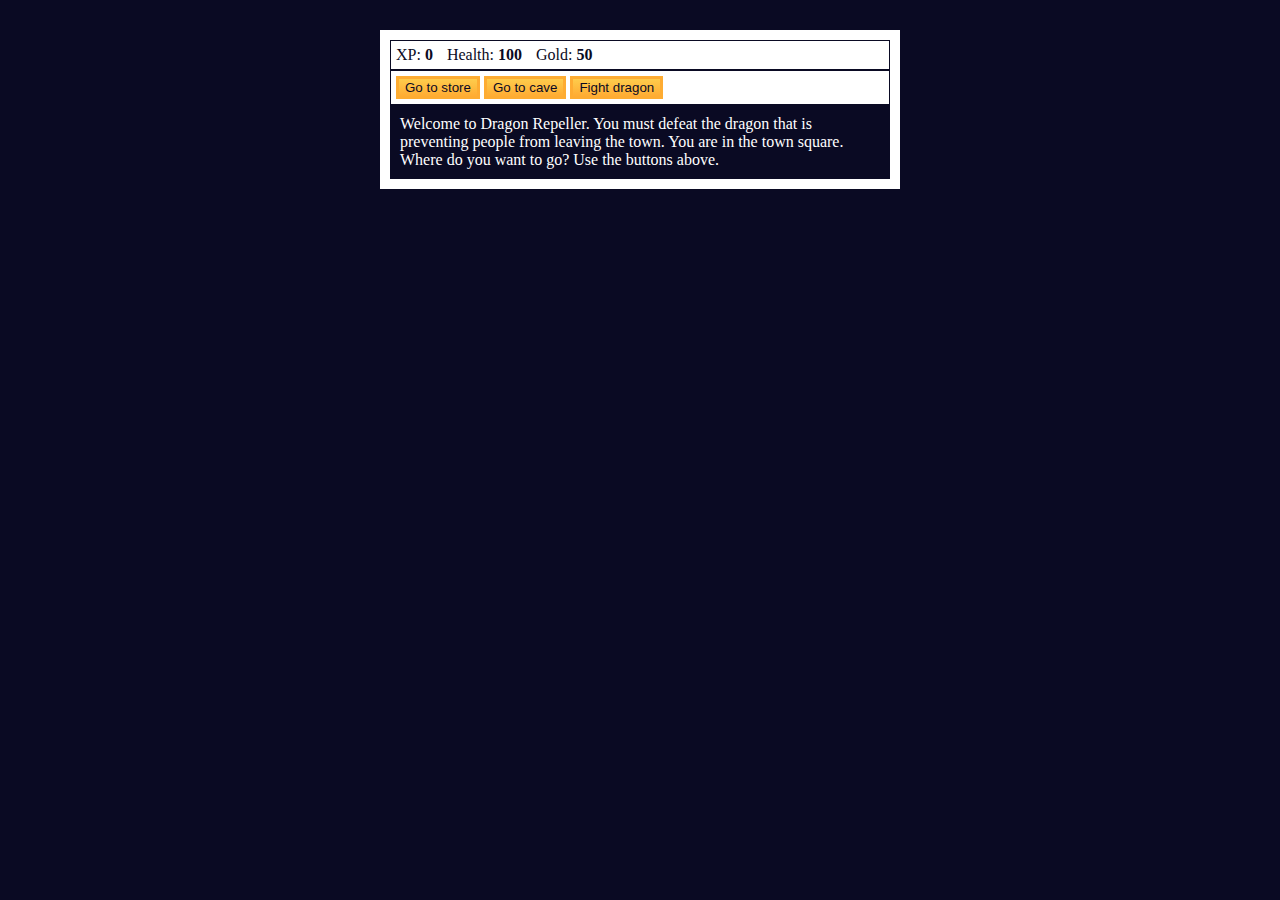
<file: 01_dragonslayer_game/index.html>
<!DOCTYPE html>
<html lang="en">
  <head>
    <meta charset="utf-8">
    <link rel="stylesheet" href="styles.css">
    <title>RPG - Dragon Repeller</title>
  </head>
  <body>
    <div id="game">
      <div id="stats">
        <span class="stat">XP: <strong><span id="xpText">0</span></strong></span>
        <span class="stat">Health: <strong><span id="healthText">100</span></strong></span>
        <span class="stat">Gold: <strong><span id="goldText">50</span></strong></span>
      </div>
      <div id="controls">
        <button id="button1">Go to store</button>
        <button id="button2">Go to cave</button>
        <button id="button3">Fight dragon</button>
      </div>
      <div id="monsterStats">
        <span class="stat">Monster Name: <strong><span id="monsterName"></span></strong></span>
        <span class="stat">Health: <strong><span id="monsterHealth"></span></strong></span>
      </div>
      <div id="text">
        Welcome to Dragon Repeller. You must defeat the dragon that is preventing people from leaving the town. You are in the town square. Where do you want to go? Use the buttons above.
      </div>
    </div>
    <script src="script.js"></script>
  </body>
</html>
</file>
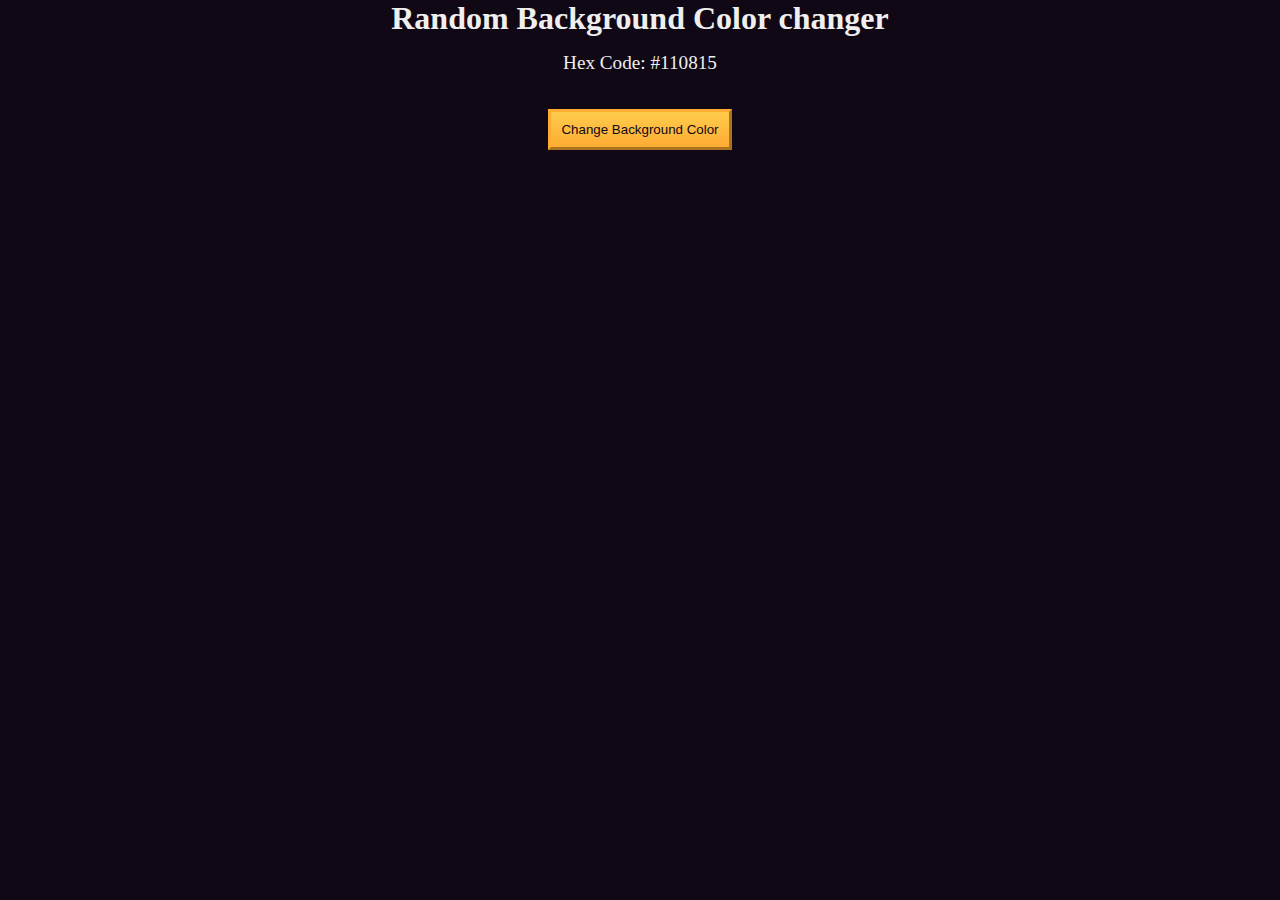
<file: 02_background_color_randomizer/index.html>
<!DOCTYPE html>
<html lang="en">
  <head>
    <meta charset="UTF-8" />
    <meta name="viewport" content="width=device-width, initial-scale=1.0" />
    <title>Build a random background color changer</title>
    <link rel="stylesheet" href="styles.css" />
  </head>
  <body>
    <h1>Random Background Color changer</h1>

    <main>
      <section class="bg-information-container">
        <p>Hex Code: <span id="bg-hex-code">#110815</span></p>
      </section>

      <button class="btn" id="btn">Change Background Color</button>
    </main>
    <script src="script.js"></script>
  </body>
</html>
</file>
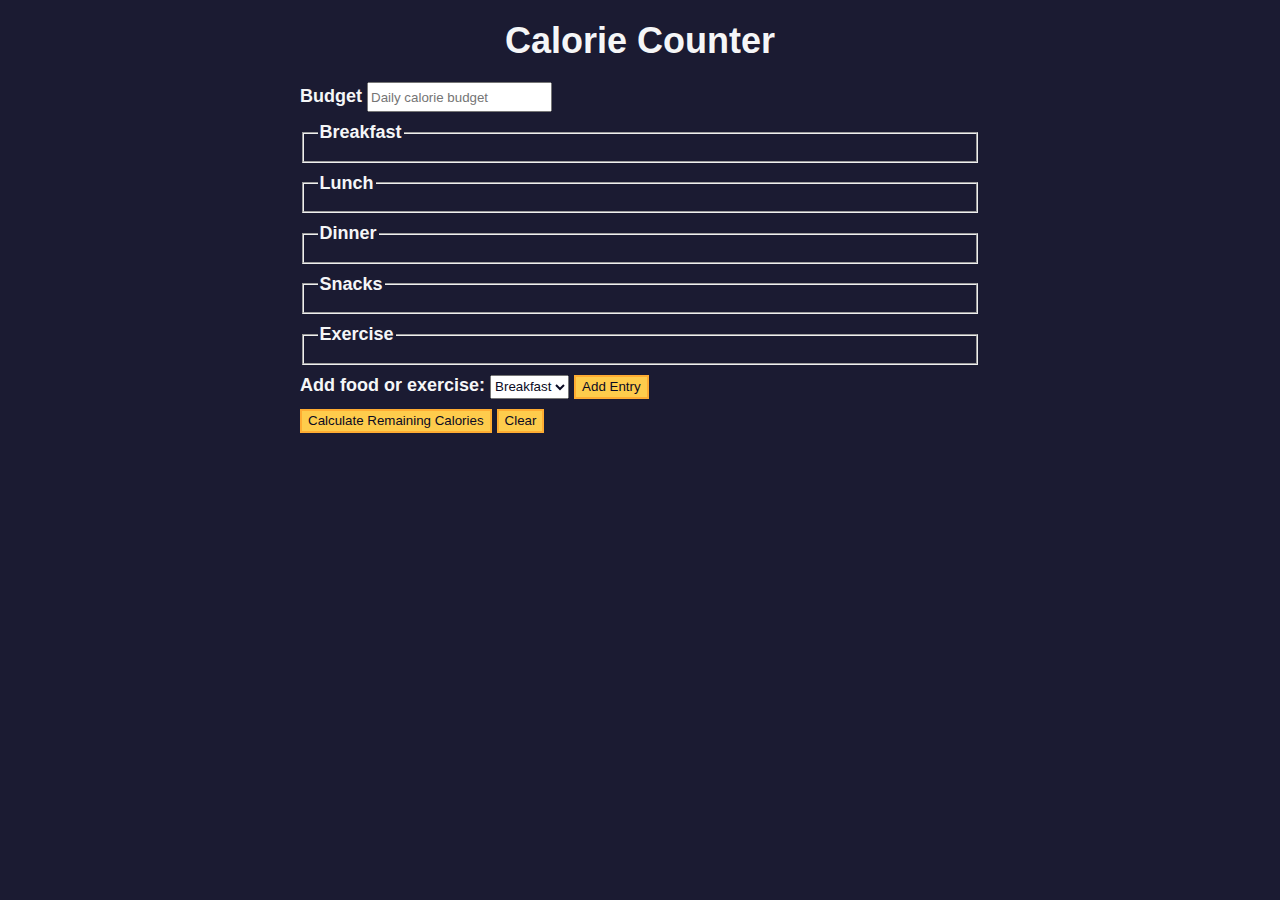
<file: 03_calorie_counter/index.html>
<!DOCTYPE html>
<html lang="en">

<head>
  <meta charset="utf-8" />
  <meta name="viewport" content="width=device-width, initial-scale=1.0" />
  <link rel="stylesheet" href="styles.css" />
  <title>Calorie Counter</title>
</head>

<body>
  <main>
    <h1>Calorie Counter</h1>
    <div class="container">
      <form id="calorie-counter">
        <label for="budget">Budget</label>
        <input type="number" min="0" id="budget" placeholder="Daily calorie budget" required />
        <fieldset id="breakfast">
          <legend>Breakfast</legend>
          <div class="input-container"></div>
        </fieldset>
        <fieldset id="lunch">
          <legend>Lunch</legend>
          <div class="input-container"></div>
        </fieldset>
        <fieldset id="dinner">
          <legend>Dinner</legend>
          <div class="input-container"></div>
        </fieldset>
        <fieldset id="snacks">
          <legend>Snacks</legend>
          <div class="input-container"></div>
        </fieldset>
        <fieldset id="exercise">
          <legend>Exercise</legend>
          <div class="input-container"></div>
        </fieldset>
        <div class="controls">
          <span>
            <label for="entry-dropdown">Add food or exercise:</label>
            <select id="entry-dropdown" name="options">
              <option value="breakfast" selected>Breakfast</option>
              <option value="lunch">Lunch</option>
              <option value="dinner">Dinner</option>
              <option value="snacks">Snacks</option>
              <option value="exercise">Exercise</option>
            </select>
            <button type="button" id="add-entry">Add Entry</button>
          </span>
        </div>
        <div>
          <button type="submit">
            Calculate Remaining Calories
          </button>
          <button type="button" id="clear">Clear</button>
        </div>
      </form>
      <div id="output" class="output hide"></div>
    </div>
  </main>
  <script src="script.js"></script>
</body>

</html>
</file>
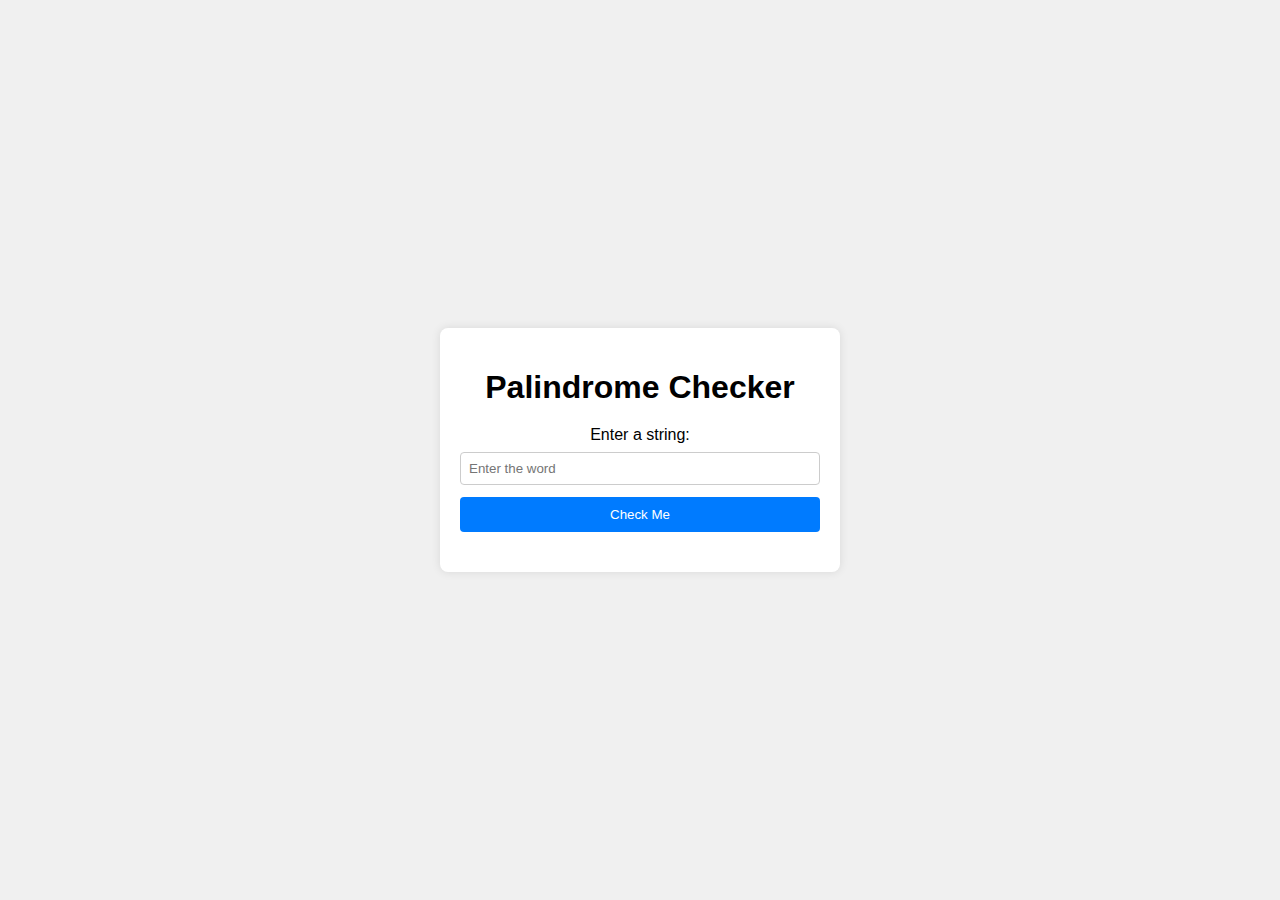
<file: palindrome/index.html>
<!DOCTYPE html>
<html lang="en">
<head>
    <meta charset="UTF-8">
    <meta name="viewport" content="width=device-width, initial-scale=1.0">
    <title>Palindrome Checker</title>
    <link rel="stylesheet" href="styles.css">
</head>
<body>
<div class="container">
    <h1>Palindrome Checker</h1>
    <form id="palindromeForm" onsubmit="handleFormSubmit(event)">
        <label for="inputString">Enter a string:</label>
        <input type="text" id="inputString" name="inputString" required placeholder="Enter the word">
        <button type="submit">Check Me</button>
    </form>
    <div id="result"></div>
</div>
<script src="script.js"></script>
</body>
</html>
</file>
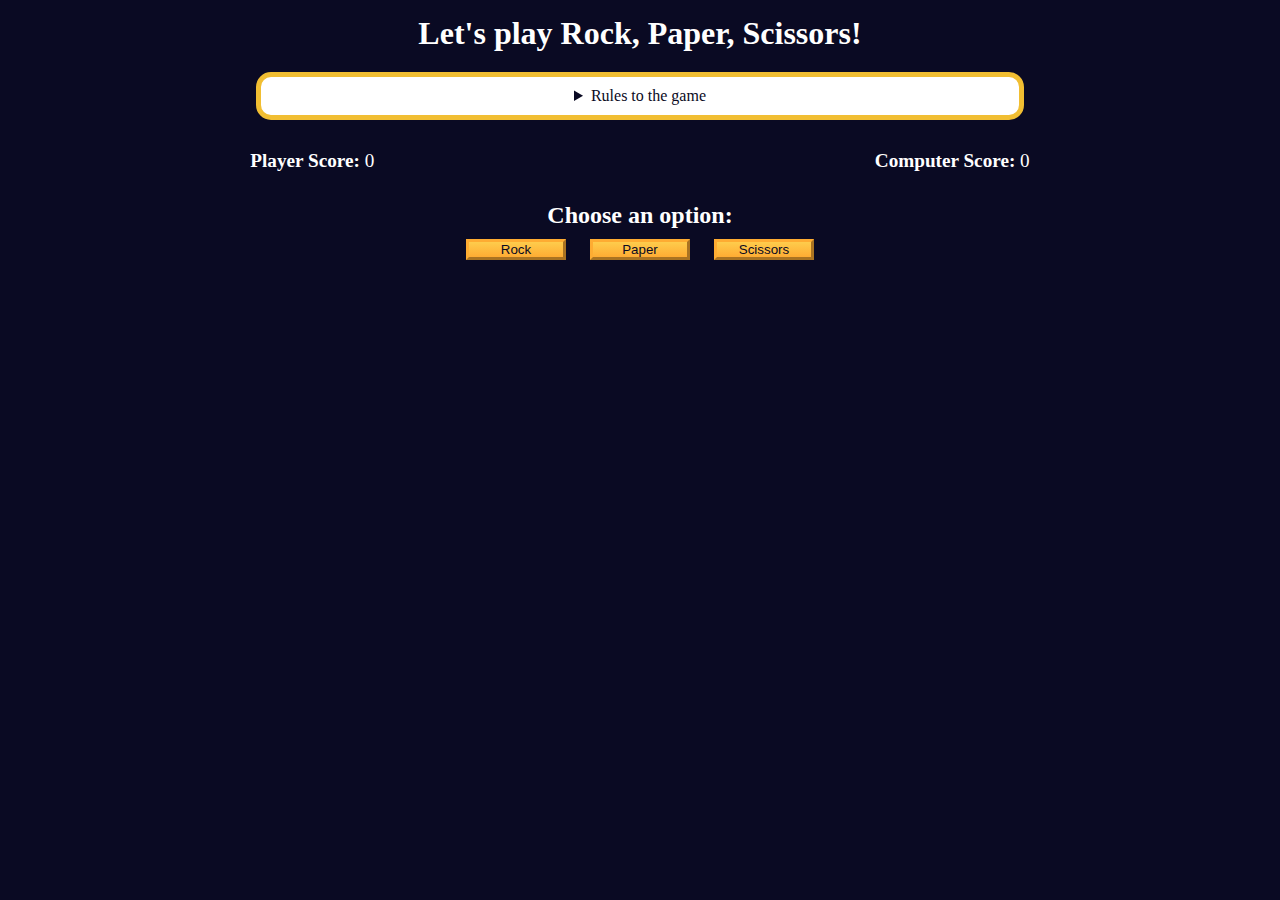
<file: rock_paper_scissors/index.html>
<!DOCTYPE html>
<html lang="en">
  <head>
    <meta charset="UTF-8" />
    <meta name="viewport" content="width=device-width, initial-scale=1.0" />
    <title>Rock, Paper, Scissors game</title>
    <link rel="stylesheet" href="styles.css" />
  </head>
  <body>
    <h1>Let's play Rock, Paper, Scissors!</h1>
    <main>
      <details class="rules-container">
        <summary>Rules to the game</summary>

        <p>You will be playing against the computer.</p>
        <p>You can choose between Rock, Paper, and Scissors.</p>
        <p>The first one to three points wins.</p>

        <p>Here are the rules to getting a point in the game:</p>
        <ul>
          <li>Rock beats Scissors</li>
          <li>Scissors beats Paper</li>
          <li>Paper beats Rock</li>
        </ul>
        <p>
          If the player and computer choose the same option (Ex. Paper and
          Paper), then no one gets the point.
        </p>
      </details>

      <div class="score-container">
        <strong
          >Player Score: <span class="score" id="player-score">0</span></strong
        >
        <strong
          >Computer Score:
          <span class="score" id="computer-score">0</span></strong
        >
      </div>

      <section class="options-container">
        <h2>Choose an option:</h2>
        <div class="btn-container">
          <button id="rock-btn" class="btn">Rock</button>
          <button id="paper-btn" class="btn">Paper</button>
          <button id="scissors-btn" class="btn">Scissors</button>
        </div>
      </section>

      <div class="results-container">
        <p id="results-msg"></p>
        <p id="winner-msg"></p>
        <button class="btn" id="reset-game-btn">Play again?</button>
      </div>
    </main>
    <script src="script.js"></script>
  </body>
</html>
</file>
<file: 01_dragonslayer_game/styles.css>
body {
  background-color: #0a0a23;
}

#text {
  background-color: #0a0a23;
  color: #ffffff;
  padding: 10px;
}

#game {
  max-width: 500px;
  max-height: 400px;
  background-color: #ffffff;
  color: #ffffff;
  margin: 30px auto 0px;
  padding: 10px;
}

#controls,
#stats {
  border: 1px solid #0a0a23;
  padding: 5px;
  color: #0a0a23;
}

#monsterStats {
  display: none;
  border: 1px solid #0a0a23;
  padding: 5px;
  color: #ffffff;
  background-color: #c70d0d;
}

.stat {
  padding-right: 10px;
}

button {
  cursor: pointer;
  color: #0a0a23;
  background-color: #feac32;
  background-image: linear-gradient(#fecc4c, #ffac33);
  border: 3px solid #feac32;
}
</file>
<file: 02_background_color_randomizer/styles.css>
*,
*::before,
*::after {
  margin: 0;
  padding: 0;
  box-sizing: border-box;
}

:root {
  --yellow: #f1be32;
  --golden-yellow: #feac32;
  --dark-purple: #110815;
  --light-grey: #efefef;
}

body {
  background-color: var(--dark-purple);
  color: var(--light-grey);
  text-align: center;
}

.bg-information-container {
  margin: 15px 0 25px;
  font-size: 1.2rem;
}

.btn {
  cursor: pointer;
  padding: 10px;
  margin: 10px;
  color: var(--dark-purple);
  background-color: var(--golden-yellow);
  background-image: linear-gradient(#fecc4c, #ffac33);
  border-color: var(--golden-yellow);
  border-width: 3px;
}

.btn:hover {
  background-image: linear-gradient(#ffcc4c, #f89808);
}
</file>
<file: 03_calorie_counter/styles.css>
:root {
  --light-grey: #f5f6f7;
  --dark-blue: #0a0a23;
  --fcc-blue: #1b1b32;
  --light-yellow: #fecc4c;
  --dark-yellow: #feac32;
  --light-pink: #ffadad;
  --dark-red: #850000;
  --light-green: #acd157;
}

body {
  font-family: "Lato", Helvetica, Arial, sans-serif;
  font-size: 18px;
  background-color: var(--fcc-blue);
  color: var(--light-grey);
}

h1 {
  text-align: center;
}

.container {
  width: 90%;
  max-width: 680px;
}

h1,
.container,
.output {
  margin: 20px auto;
}

label,
legend {
  font-weight: bold;
}

.input-container {
  display: flex;
  flex-direction: column;
}

button {
  cursor: pointer;
  text-decoration: none;
  background-color: var(--light-yellow);
  border: 2px solid var(--dark-yellow);
}

button,
input,
select {
  min-height: 24px;
  color: var(--dark-blue);
}

fieldset,
label,
button,
input,
select {
  margin-bottom: 10px;
}

.output {
  border: 2px solid var(--light-grey);
  padding: 10px;
  text-align: center;
}

.hide {
  display: none;
}

.output span {
  font-weight: bold;
  font-size: 1.2em;
}

.surplus {
  color: var(--light-pink);
}

.deficit {
  color: var(--light-green);
}
</file>
<file: palindrome/styles.css>
body {
    font-family: Arial, sans-serif;
    background-color: #f0f0f0;
    display: flex;
    justify-content: center;
    align-items: center;
    height: 100vh;
    margin: 0;
}

.container {
    background-color: #fff;
    padding: 20px;
    border-radius: 8px;
    box-shadow: 0 0 10px rgba(0, 0, 0, 0.1);
    text-align: center;
    width: 100%;
    max-width: 400px;
    box-sizing: border-box;
}

h1 {
    margin-bottom: 20px;
}

form {
    margin-bottom: 20px;
}

label {
    display: block;
    margin-bottom: 8px;
}

input {
    padding: 8px;
    width: 100%;
    margin-bottom: 12px;
    border: 1px solid #ccc;
    border-radius: 4px;
    box-sizing: border-box;
}

button {
    padding: 10px 20px;
    background-color: #007bff;
    color: #fff;
    border: none;
    border-radius: 4px;
    cursor: pointer;
    width: 100%;
    box-sizing: border-box;
}

button:hover {
    background-color: #0056b3;
}

#result {
    font-size: 18px;
    margin-top: 20px;
}
</file>
<file: rock_paper_scissors/styles.css>
*,
*::before,
*::after {
  margin: 0;
  padding: 0;
  box-sizing: border-box;
}

:root {
  --very-dark-blue: #0a0a23;
  --white: #ffffff;
  --yellow: #f1be32;
  --golden-yellow: #feac32;
}

body {
  background-color: var(--very-dark-blue);
  text-align: center;
  color: var(--white);
}

h1 {
  margin: 15px 0 20px;
}

.btn {
  cursor: pointer;
  width: 100px;
  margin: 10px;
  color: var(--very-dark-blue);
  background-color: var(--golden-yellow);
  background-image: linear-gradient(#fecc4c, #ffac33);
  border-color: var(--golden-yellow);
  border-width: 3px;
}

.btn:hover {
  background-image: linear-gradient(#ffcc4c, #f89808);
}

.rules-container {
  padding: 10px 0;
  margin: auto;
  border-radius: 15px;
  border: 5px solid var(--yellow);
  background-color: var(--white);
  color: var(--very-dark-blue);
}

.rules-container ul {
  list-style-type: none;
}

.rules-container p {
  margin: 10px 0;
}

@media (min-width: 760px) {
  .rules-container {
    width: 60%;
  }
}

.score-container {
  display: flex;
  justify-content: space-around;
  margin: 30px 0;
  font-size: 1.2rem;
}

.score {
  font-weight: 500;
}

.results-container {
  font-size: 1.3rem;
  margin: 15px 0;
}

#winner-msg {
  margin-top: 25px;
}

#reset-game-btn {
  display: none;
  margin: 20px auto;
}
</file>
